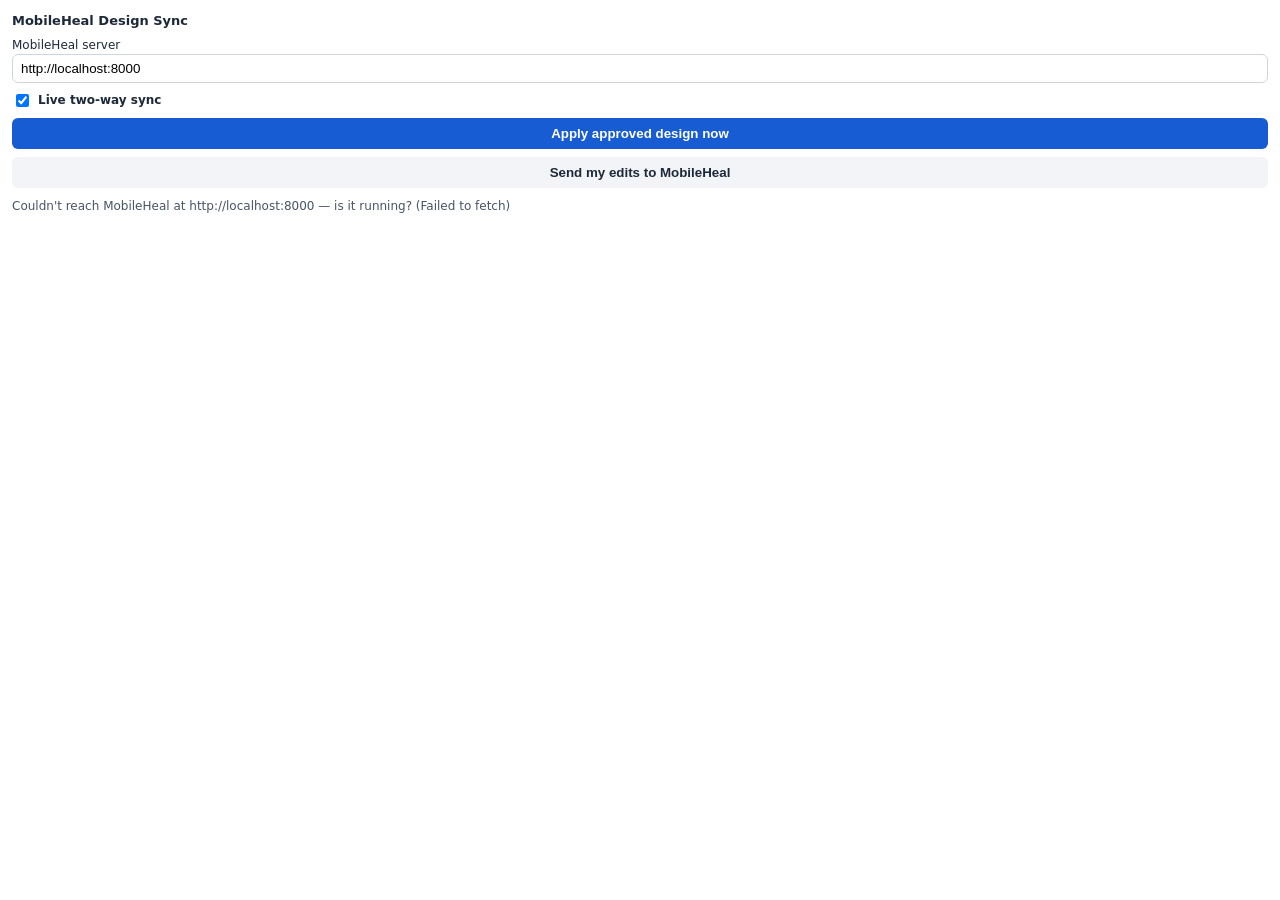
<file: figma-plugin/ui.html>
<!doctype html>
<style>
  body { font: 12px/1.45 Inter, system-ui, sans-serif; margin: 12px; color: #1d2939; }
  h2 { font-size: 13px; margin: 0 0 6px; }
  input[type=text] { width: 100%; box-sizing: border-box; padding: 6px 8px; border: 1px solid #d0d5dd; border-radius: 6px; }
  button { margin-top: 8px; width: 100%; padding: 8px; border: 0; border-radius: 6px; background: #175cd3; color: #fff; font-weight: 600; cursor: pointer; }
  button.secondary { background: #f2f4f7; color: #1d2939; }
  label.live { display: flex; gap: 6px; align-items: center; margin-top: 8px; font-weight: 600; }
  #log { margin-top: 10px; white-space: pre-wrap; color: #475467; }
  .err { color: #b42318; }
</style>
<h2>MobileHeal Design Sync</h2>
<label for="url">MobileHeal server</label>
<input id="url" type="text" value="http://localhost:8000">
<label class="live"><input id="live" type="checkbox" checked> Live two-way sync</label>
<button id="apply">Apply approved design now</button>
<button id="send" class="secondary">Send my edits to MobileHeal</button>
<div id="log">Live: approved designs from MobileHeal appear here automatically, and your edits to frames named “Profile” go to MobileHeal for UX approval. Keep this plugin open while you work.</div>
<script>
  const $ = (id) => document.getElementById(id);
  const base = () => $("url").value.replace(/\/$/, "");
  const log = (t, err) => { $("log").textContent = t; $("log").className = err ? "err" : ""; };
  let applied = null, sent = "";
  async function pull(force) {
    try {
      const r = await fetch(base() + "/api/figma/plugin/tokens");
      if (!r.ok) throw new Error("HTTP " + r.status);
      const data = await r.json();
      if (!force && data.version === applied) return;
      applied = data.version;
      parent.postMessage({ pluginMessage: { type: "apply", data } }, "*");
      log("Applying the design approved in MobileHeal…");
    } catch (e) { log("Couldn't reach MobileHeal at " + base() + " — is it running? (" + e.message + ")", true); }
  }
  async function push(m) {
    const body = JSON.stringify({ tokens: m.tokens, user: m.user, file: m.file });
    if (!m.manual && body === sent) return;
    try {
      const r = await fetch(base() + "/api/figma/plugin/edit", { method: "POST", headers: { "Content-Type": "text/plain" }, body });
      const d = await r.json();
      if (!r.ok) throw new Error(d.detail || "HTTP " + r.status);
      sent = body;
      log(d.cr ? `Sent to MobileHeal → ${d.cr.key} waits for UX approval:\n• ` + d.changes.join("\n• ") : "In sync with MobileHeal — nothing to send.");
    } catch (e) { log("Couldn't send to MobileHeal: " + e.message, true); }
  }
  $("apply").onclick = () => pull(true);
  $("send").onclick = () => parent.postMessage({ pluginMessage: { type: "read" } }, "*");
  onmessage = (e) => {
    const m = e.data.pluginMessage; if (!m) return;
    if (m.type === "edited") { if ($("live").checked || m.manual) push(m); return; }
    log(m.text, m.error);
  };
  pull(true);
  setInterval(() => { if ($("live").checked) pull(false); }, 5000);
</script>
</file>
